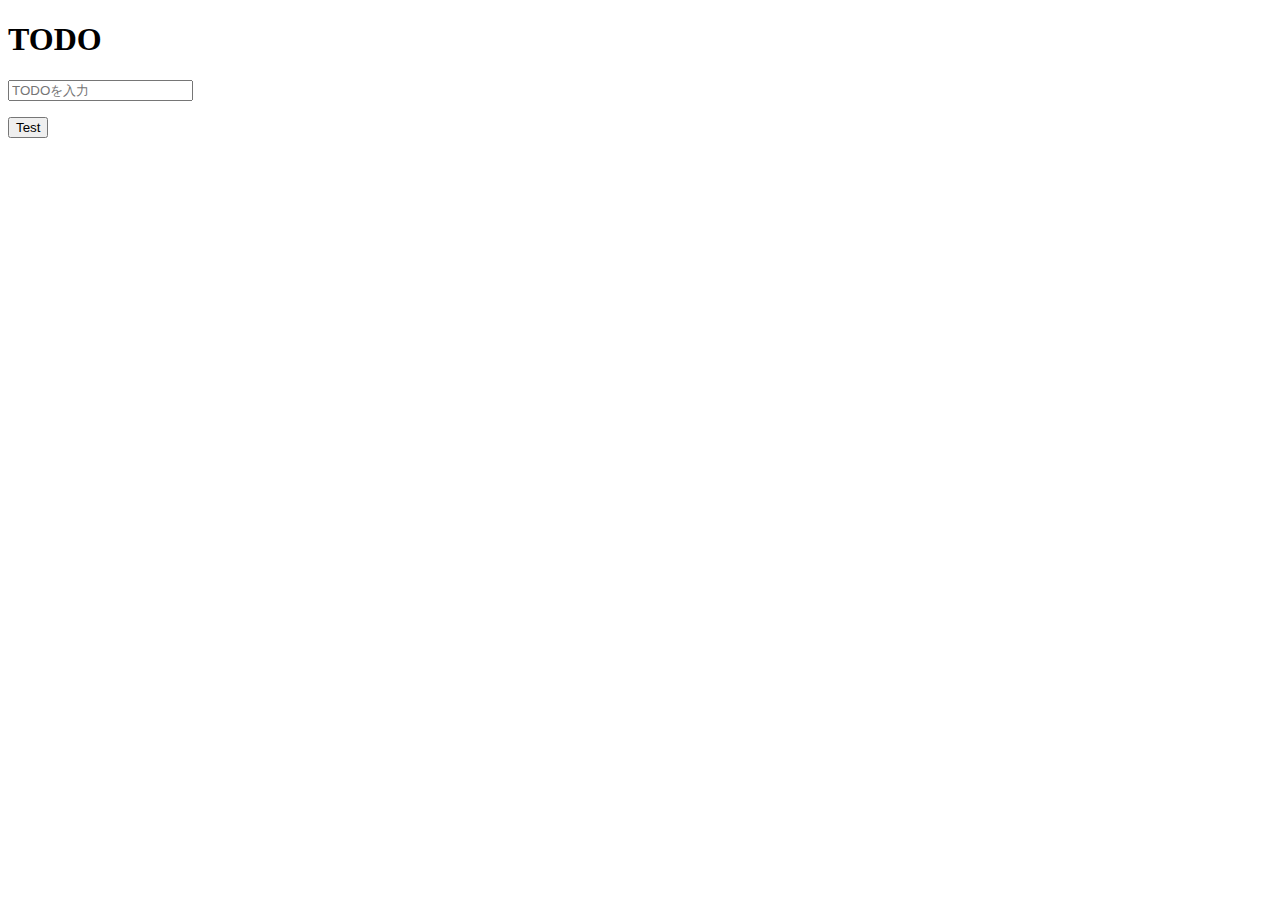
<file: index.html>
<!DOCTYPE html>
<html lang="ja">
<head>
    <meta charset="UTF-8">
    <meta http-equiv="X-UA-Compatible" content="IE=edge">
    <meta name="viewport" content="width=device-width, initial-scale=1.0">
    <!-- CSS only -->
    <link href="https://cdn.jsdelivr.net/npm/bootstrap@5.0.2/dist/css/bootstrap.min.css" rel="stylesheet" integrity="sha384-EVSTQN3/azprG1Anm3QDgpJLIm9Nao0Yz1ztcQTwFspd3yD65VohhpuuCOmLASjC" crossorigin="anonymous">
    <title>javascript_test</title>
    <!-- <script src="jquery-3.6.1.min.js"></script> #ダウンロード  -->
    <script
        src="https://code.jquery.com/jquery-3.6.1.slim.min.js"
        integrity="sha256-w8CvhFs7iHNVUtnSP0YKEg00p9Ih13rlL9zGqvLdePA="
        crossorigin="anonymous">
    </script>
</head>
<body class="bg-light">
    <div class="container w-75">
        <h1 class="text-center text-info my-4">TODO</h1>
        <form id="form" class="mb-4">
            <input type="text" id="input" class="form-control" placeholder="TODOを入力" autocomplete="off">
        </form>
        <ul class="list-group text-secondary" id="ul"></ul>
    </div>
    <div>
        <button id="test" class="btn btn-primary">Test</button>
    </div>
    <script>
        $(() => {
            console.log('call.');
        });

        $('#test').click(function() {
            alert('click');
        });
    </script>
    <script src="index.js"></script>
</body>
</html>
</file>
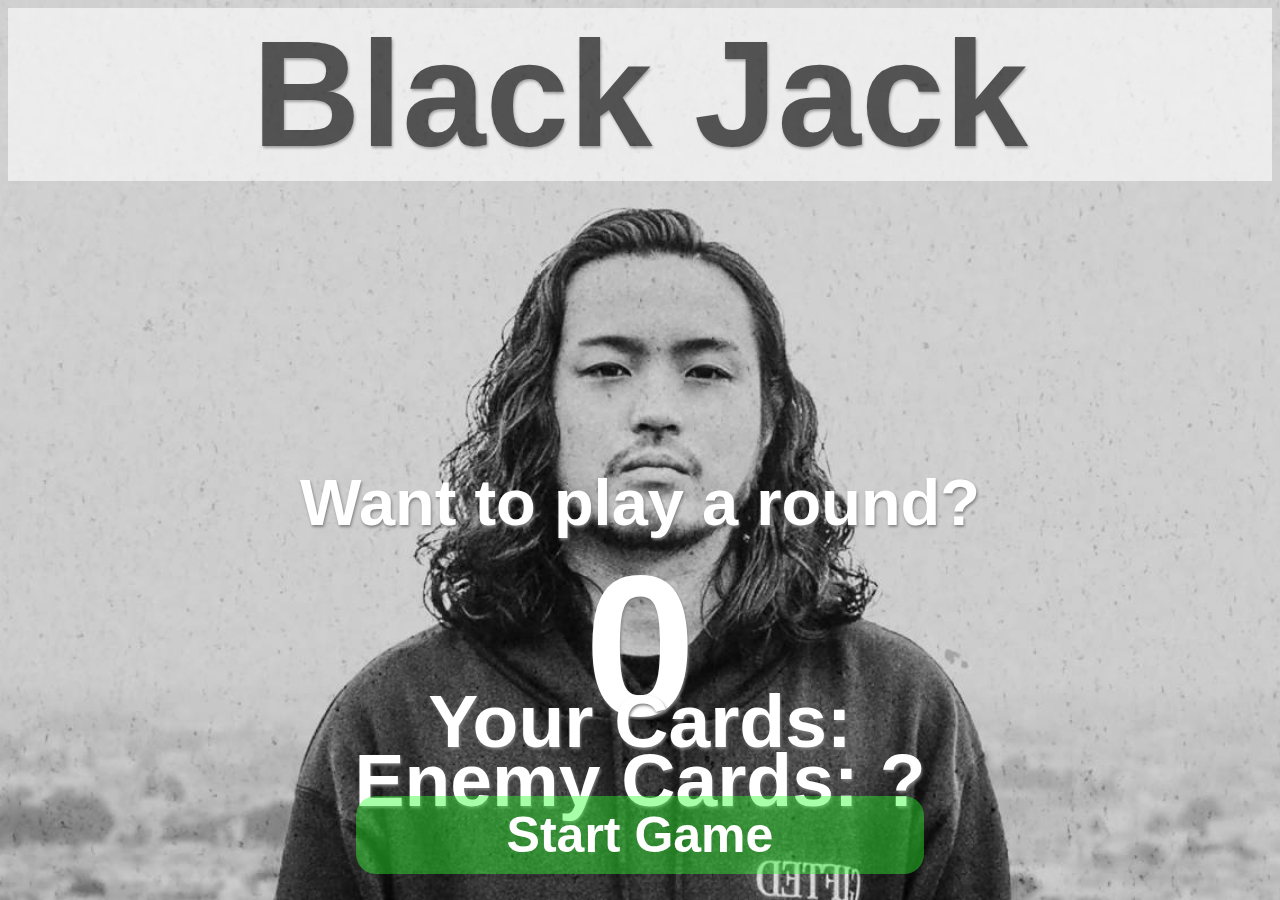
<file: Blackjack/index.html>
<html>
    <head>
        <link rel="stylesheet" href="index.css">
    </head>
    <body style="background-image:url('R.jpg');">
        <div class="title">
            <div class="title-text">Black Jack</div>
        </div>
        <div id="message">
            <div class="message-text">Want to play a round?</div>
        </div>
        <div id="card">
            <div id="sumCard">0</div>
        </div>
        <div class="cards-text">
            <span>Your Cards: </span><span id="cards"></span>
        </div>
        <div class="cards-text-mob" style="display:inline;">
            <span>Enemy Cards: </span><span id="cardsMOB">?</span>
        </div>
        <div class="btn-area">
            <button id="empty-btn" style="display:none;"></button>
            <button id="moreCard-btn" onclick="moreCard()" style="display:inline;">Start Game</button>
            <button id="endGame-btn" onclick="resultMatch()" style="display:none;">〆</button>
            <button id="reset-btn" class="btn btn-flat" onclick="resetCard()" style="display:none">New Game</button>
        </div>
        <script src="index.js"></script>
    </body>
</html>
</file>
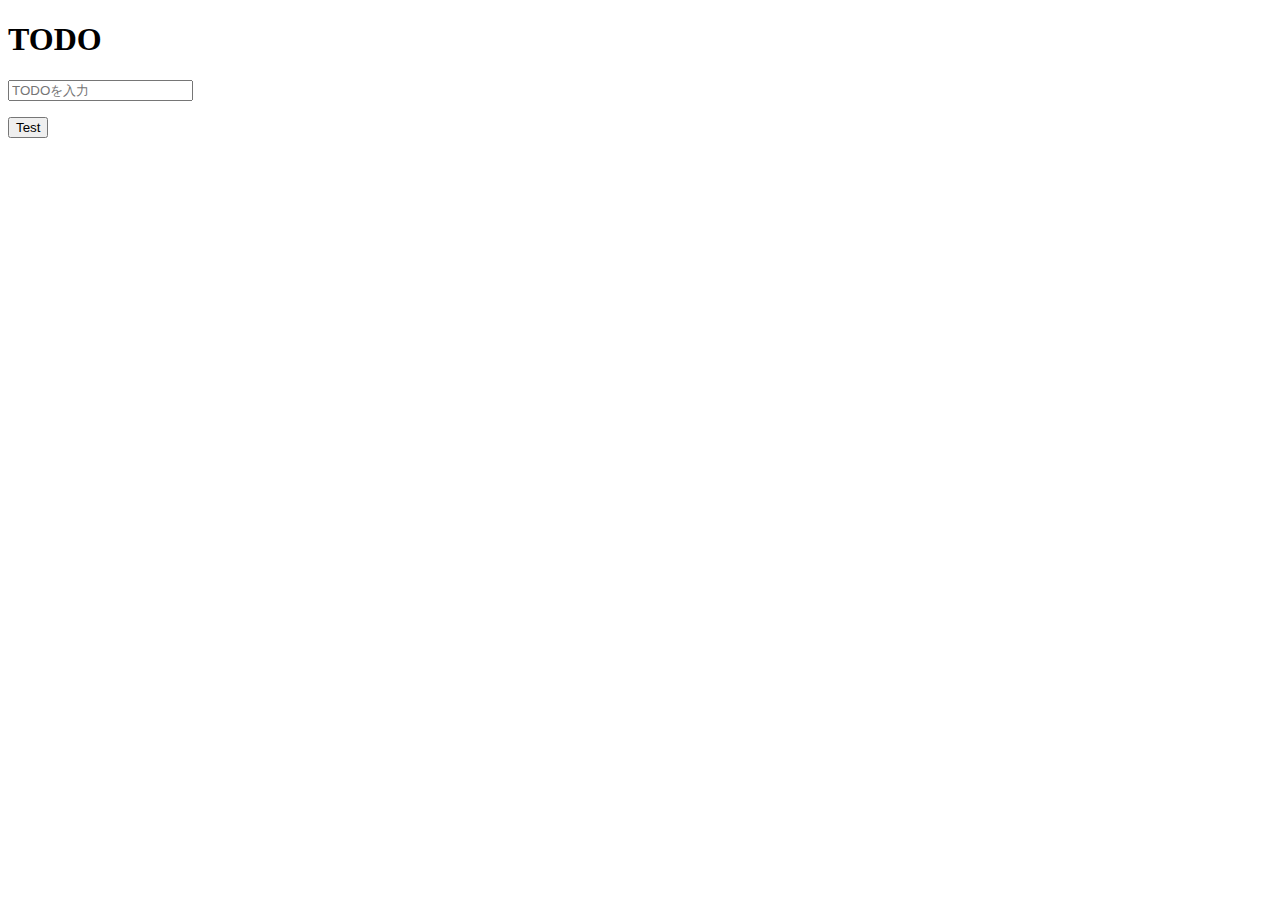
<file: index/index.html>
<!DOCTYPE html>
<html lang="ja">
<head>
    <meta charset="UTF-8">
    <meta http-equiv="X-UA-Compatible" content="IE=edge">
    <meta name="viewport" content="width=device-width, initial-scale=1.0">
    <!-- CSS only -->
    <link href="https://cdn.jsdelivr.net/npm/bootstrap@5.0.2/dist/css/bootstrap.min.css" rel="stylesheet" integrity="sha384-EVSTQN3/azprG1Anm3QDgpJLIm9Nao0Yz1ztcQTwFspd3yD65VohhpuuCOmLASjC" crossorigin="anonymous">
    <title>javascript_test</title>
    <!-- <script src="jquery-3.6.1.min.js"></script> #ダウンロード  -->
    <script
        src="https://code.jquery.com/jquery-3.6.1.slim.min.js"
        integrity="sha256-w8CvhFs7iHNVUtnSP0YKEg00p9Ih13rlL9zGqvLdePA="
        crossorigin="anonymous">
    </script>
</head>
<body class="bg-light">
    <div class="container w-75">
        <h1 class="text-center text-info my-4">TODO</h1>
        <form id="form" class="mb-4">
            <input type="text" id="input" class="form-control" placeholder="TODOを入力" autocomplete="off">
        </form>
        <ul class="list-group text-secondary" id="ul"></ul>
    </div>
    <div>
        <button id="test" class="btn btn-primary">Test</button>
    </div>
    <script>
        $(() => {
            console.log('call.');

            $.ajax({
                type: "GET",
                datatype: "JSON",
                url: "./member.json"
            })
            .done((data) => {
                console.log("success", data);
            })
            .fail((error) => {
                console.log("fail", error);
            })
            .always(() => {
                console.log("ajaxcomplete.");
            });

        });

        $('#test').click(function() {
            alert('click');
        });
    </script>
    <script src="index.js"></script>
</body>
</html>
</file>
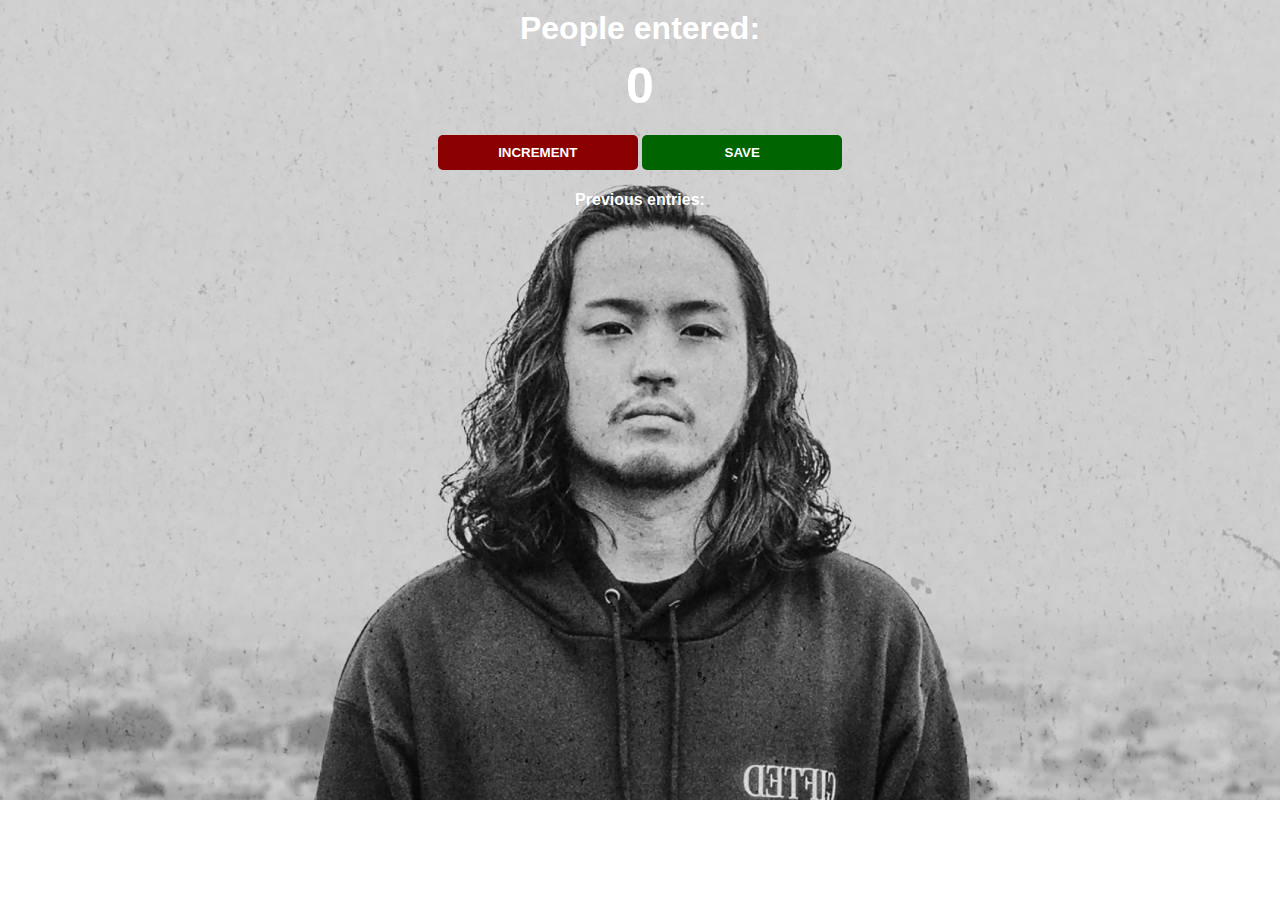
<file: peaple_count/index.html>
<html>
    <head>
        <link rel="stylesheet" href="index.css">
    </head>
    <body>
        <h1>People entered:</h1>
        <h2 id="count-el">0</h2>
        <button id="increment-btn" onclick="increment()">INCREMENT</button>
        <button id="save-btn" onclick="save()">SAVE</button>
        <p id="save-el">Previous entries: </p>
        <script src="index.js">
            innerText
        </script>
    </body>
</html>
</file>
<file: Blackjack/index.css>
html {
    font-size: 50px;
    text-shadow: 1px 2px 3px #808080
}

body {
    display: flex;
    flex-wrap:  wrap;
    background-size: cover;
    background-repeat: no-repeat;
    background-position: top;
    font-family: -apple-system, BlinkMacSystemFont, 'Segoe UI', Roboto, Oxygen, Ubuntu, Cantarell, 'Open Sans', 'Helvetica Neue', sans-serif;
    font-weight: bold;
    text-align: center;
    justify-content: center;
    align-items: center;
    color: white;
}

.title {
    font-size: 3rem;
    margin: none;
    align-self: flex-start;
    width: 100%;
    height: 50%;
    color: black;
    opacity: 0.6;
}

.title-text {
    background-color: white;
}

#message {
    font-size: 1.3rem;
    align-self: flex-start;
    width: 100%;
    height: 5%;
}

#card {
    width: 100%;
    height: 15%;
    font-size: 4rem;
}

.cards-text {
    font-size: 1.5rem;
    width: 100%;
    height: 5%;
}

.cards-text-mob {
    font-size: 1.5rem;
    width: 100%;
    height: 5%;
}

.btn-area {
    width: 100%;
    height: 10%;
}

button {
    border: none;
    border-radius: 20px;
    padding-top: 10px;
    padding-bottom: 10px;
    color: white;
    font-weight: bold;
    font-size: 1rem;
    width: 45%;
}

#empty-btn {
    background: rgba(29, 38, 160, 0);
    width: 10%;
}

#moreCard-btn {
    background: rgba(48, 255, 48, 0.425);
}

#endGame-btn {
    background: rgb(29, 38, 160);
    width: 10%;
}

#reset-btn {
    background: rgba(255, 0, 0, 0.425);
}
</file>
<file: peaple_count/index.css>
body {
    background-image: url("R.jpg");
    background-size: contain;
    background-repeat: no-repeat;
    font-family: -apple-system, BlinkMacSystemFont, 'Segoe UI', Roboto, Oxygen, Ubuntu, Cantarell, 'Open Sans', 'Helvetica Neue', sans-serif;
    font-weight: bold;
    text-align: center;
    color: white;
}

h1 {
    margin-top: 10px;
    margin-bottom: 10px;
}

h2 {
    font-size: 50px;
    margin-top: 0;
    margin-bottom: 20px;
}

button {
    border: none;
    padding-top: 10px;
    padding-bottom: 10px;
    color: white;
    font-weight: bold;
    width: 200px;
    margin-bottom: 5px;
    border-radius: 5px;
}

#increment-btn {
    background: darkred;
}

#save-btn {
    background: darkgreen;
}
</file>
